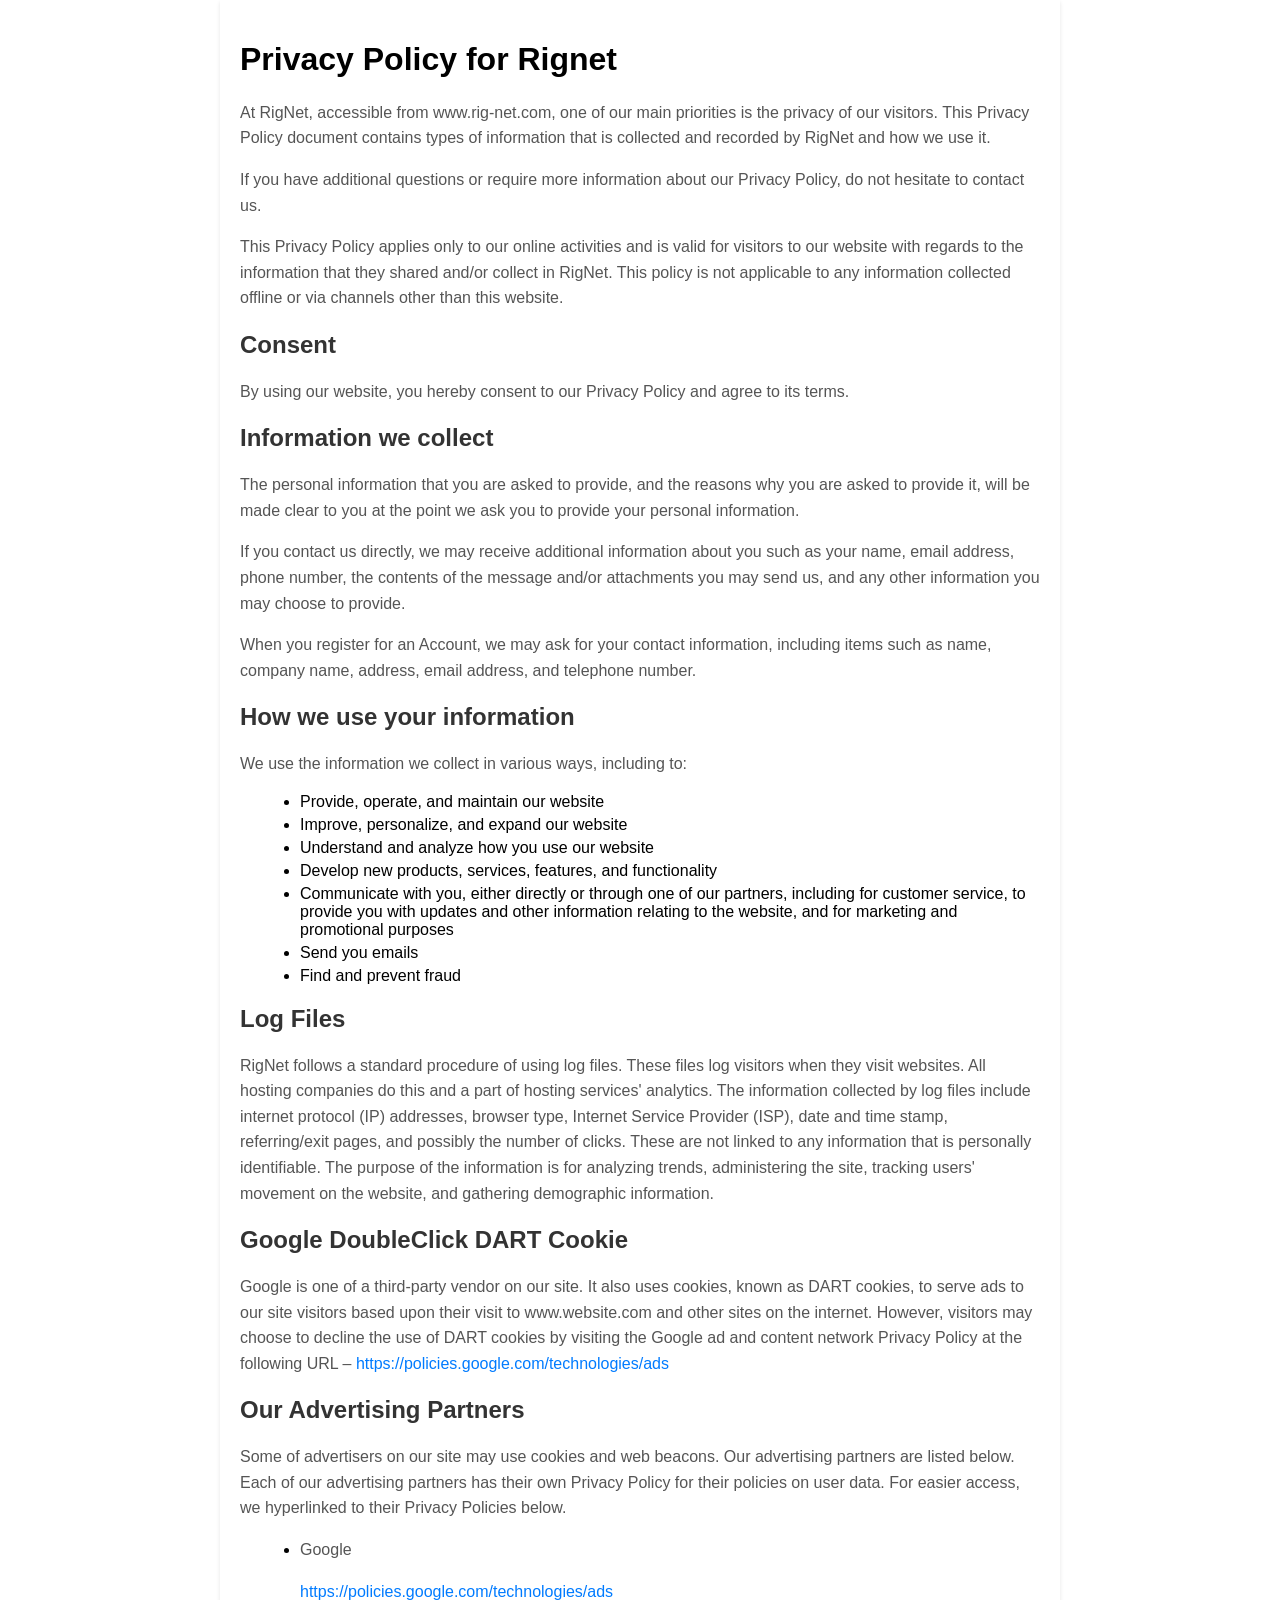
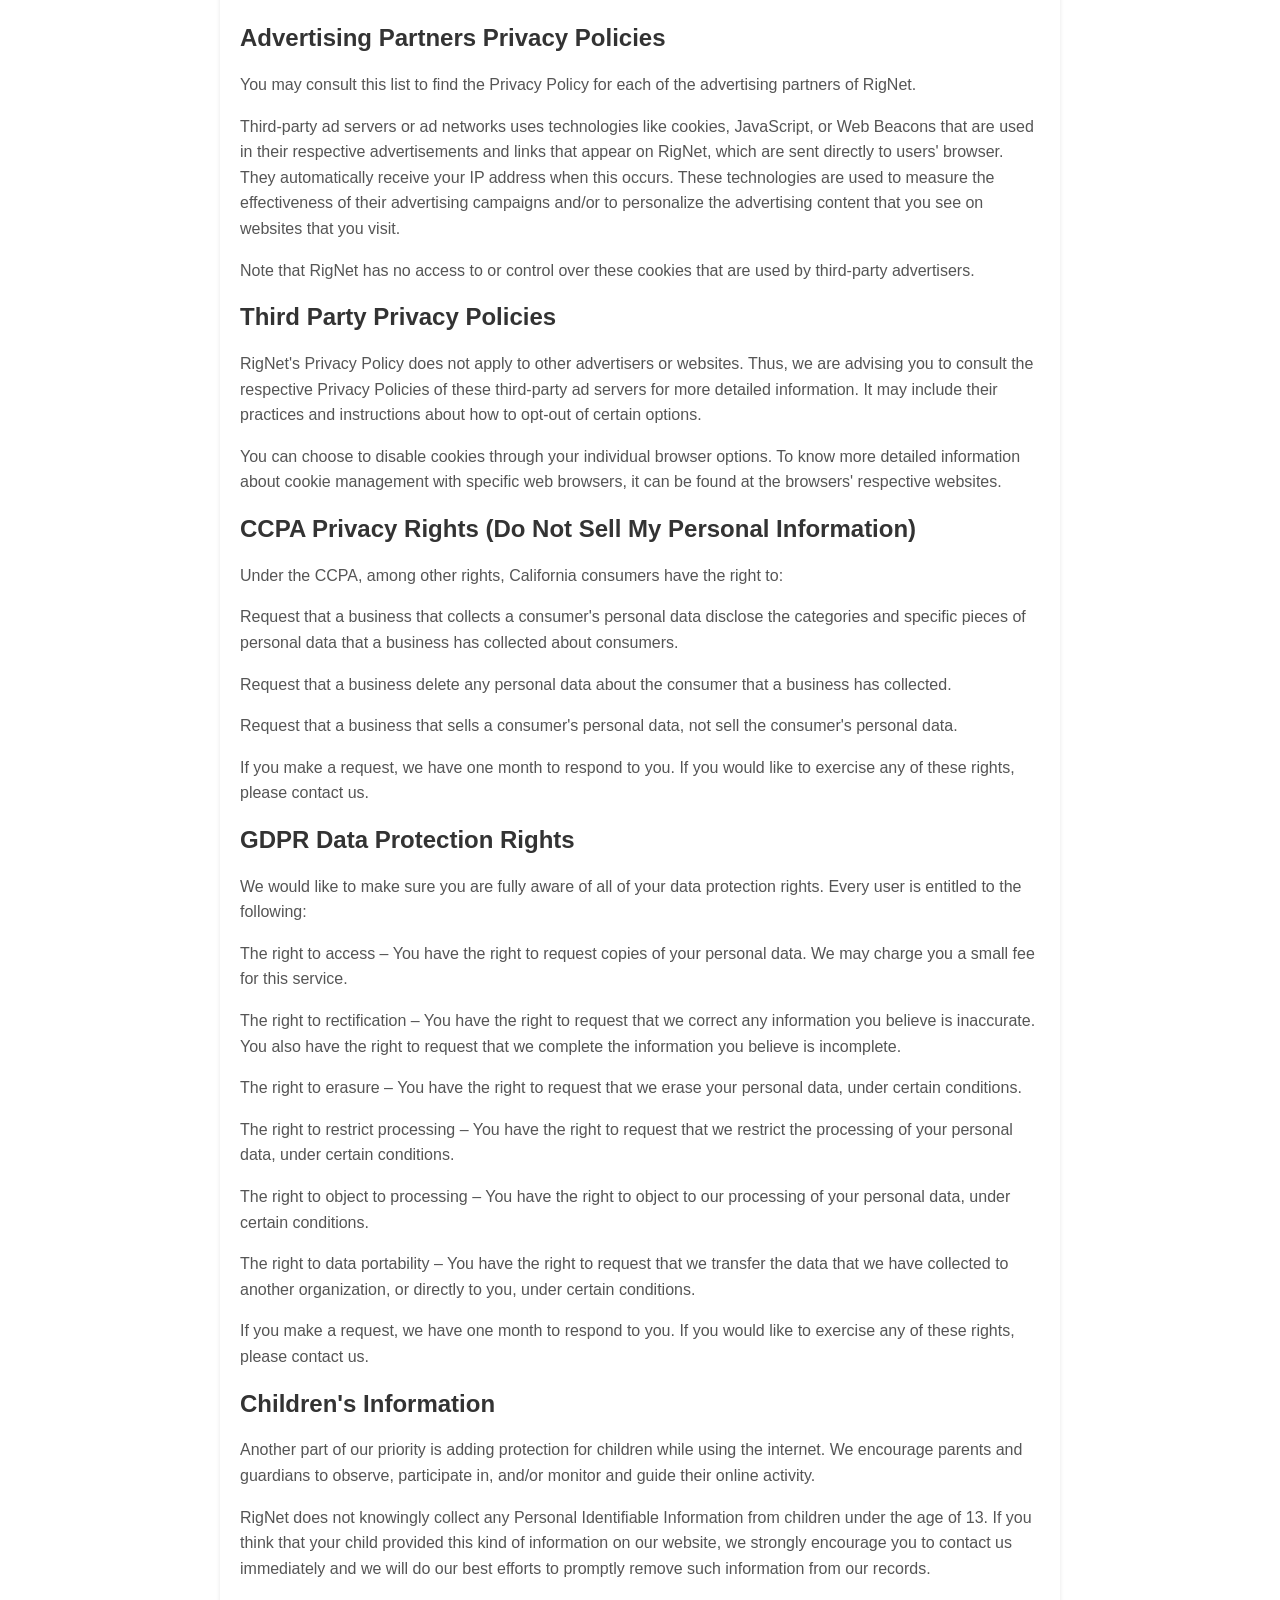
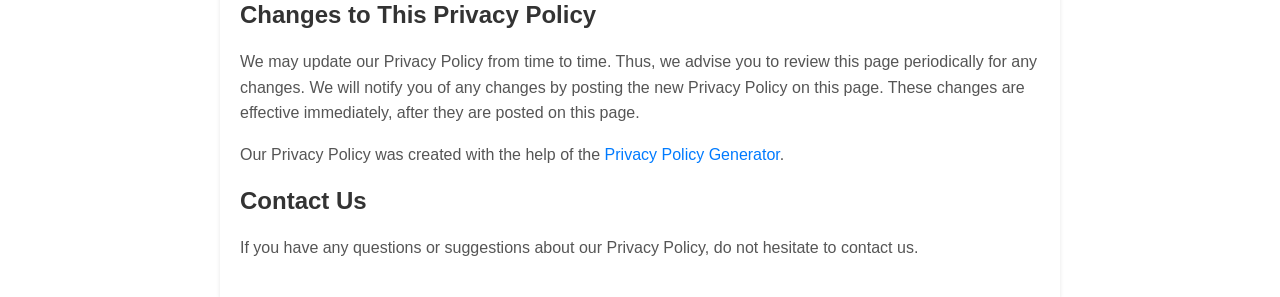
<file: Rignet/privacy policy and t&c.html>
<!DOCTYPE html>
<html lang="en">
<head>
    <meta charset="UTF-8">
    <meta name="viewport" content="width=<device-width>, initial-scale=1.0">
    <title>Privacy polici and T&C</title>
    <style>
        body {
            font-family: Arial, sans-serif;
            margin: 0;
            padding: 0;
            background-color: #f5f5f5;
        }
        .container {
            max-width: 800px;
            margin: 0 auto;
            padding: 20px;
            background-color: #ffffff;
            box-shadow: 0 2px 4px rgba(0, 0, 0, 0.1);
        }
        h2 {
            color: #333333;
        }
        h3 {
            color: #666666;
        }
        p {
            color: #555555;
            line-height: 1.6;
        }
        ul {
            margin-left: 20px;
        }
        li {
            margin-bottom: 5px;
        }
        a {
            color: #007bff;
            text-decoration: none;
        }
        a:hover {
            text-decoration: underline;
        }
    </style>
</head>
<body class="container">
    <h1>Privacy Policy for Rignet</h1>

        <p>At RigNet, accessible from www.rig-net.com, one of our main priorities is the privacy of our visitors. This Privacy Policy document contains types of information that is collected and recorded by RigNet and how we use it.</p>
        
        <p>If you have additional questions or require more information about our Privacy Policy, do not hesitate to contact us.</p>
        
        <p>This Privacy Policy applies only to our online activities and is valid for visitors to our website with regards to the information that they shared and/or collect in RigNet. This policy is not applicable to any information collected offline or via channels other than this website.</p>
        
        <h2>Consent</h2>
        
        <p>By using our website, you hereby consent to our Privacy Policy and agree to its terms.</p>
        
        <h2>Information we collect</h2>
        
        <p>The personal information that you are asked to provide, and the reasons why you are asked to provide it, will be made clear to you at the point we ask you to provide your personal information.</p>
        <p>If you contact us directly, we may receive additional information about you such as your name, email address, phone number, the contents of the message and/or attachments you may send us, and any other information you may choose to provide.</p>
        <p>When you register for an Account, we may ask for your contact information, including items such as name, company name, address, email address, and telephone number.</p>
        
        <h2>How we use your information</h2>
        
        <p>We use the information we collect in various ways, including to:</p>
        
        <ul>
        <li>Provide, operate, and maintain our website</li>
        <li>Improve, personalize, and expand our website</li>
        <li>Understand and analyze how you use our website</li>
        <li>Develop new products, services, features, and functionality</li>
        <li>Communicate with you, either directly or through one of our partners, including for customer service, to provide you with updates and other information relating to the website, and for marketing and promotional purposes</li>
        <li>Send you emails</li>
        <li>Find and prevent fraud</li>
        </ul>
        
        <h2>Log Files</h2>
        
        <p>RigNet follows a standard procedure of using log files. These files log visitors when they visit websites. All hosting companies do this and a part of hosting services' analytics. The information collected by log files include internet protocol (IP) addresses, browser type, Internet Service Provider (ISP), date and time stamp, referring/exit pages, and possibly the number of clicks. These are not linked to any information that is personally identifiable. The purpose of the information is for analyzing trends, administering the site, tracking users' movement on the website, and gathering demographic information.</p>
        
        
        <h2>Google DoubleClick DART Cookie</h2>
        
        <p>Google is one of a third-party vendor on our site. It also uses cookies, known as DART cookies, to serve ads to our site visitors based upon their visit to www.website.com and other sites on the internet. However, visitors may choose to decline the use of DART cookies by visiting the Google ad and content network Privacy Policy at the following URL – <a href="https://policies.google.com/technologies/ads">https://policies.google.com/technologies/ads</a></p>
        
        <h2>Our Advertising Partners</h2>
        
        <p>Some of advertisers on our site may use cookies and web beacons. Our advertising partners are listed below. Each of our advertising partners has their own Privacy Policy for their policies on user data. For easier access, we hyperlinked to their Privacy Policies below.</p>
        
        <ul>
            <li>
                <p>Google</p>
                <p><a href="https://policies.google.com/technologies/ads">https://policies.google.com/technologies/ads</a></p>
            </li>
        </ul>
        
        <h2>Advertising Partners Privacy Policies</h2>
        
        <P>You may consult this list to find the Privacy Policy for each of the advertising partners of RigNet.</p>
        
        <p>Third-party ad servers or ad networks uses technologies like cookies, JavaScript, or Web Beacons that are used in their respective advertisements and links that appear on RigNet, which are sent directly to users' browser. They automatically receive your IP address when this occurs. These technologies are used to measure the effectiveness of their advertising campaigns and/or to personalize the advertising content that you see on websites that you visit.</p>
        
        <p>Note that RigNet has no access to or control over these cookies that are used by third-party advertisers.</p>
        
        <h2>Third Party Privacy Policies</h2>
        
        <p>RigNet's Privacy Policy does not apply to other advertisers or websites. Thus, we are advising you to consult the respective Privacy Policies of these third-party ad servers for more detailed information. It may include their practices and instructions about how to opt-out of certain options. </p>
        
        <p>You can choose to disable cookies through your individual browser options. To know more detailed information about cookie management with specific web browsers, it can be found at the browsers' respective websites.</p>
        
        <h2>CCPA Privacy Rights (Do Not Sell My Personal Information)</h2>
        
        <p>Under the CCPA, among other rights, California consumers have the right to:</p>
        <p>Request that a business that collects a consumer's personal data disclose the categories and specific pieces of personal data that a business has collected about consumers.</p>
        <p>Request that a business delete any personal data about the consumer that a business has collected.</p>
        <p>Request that a business that sells a consumer's personal data, not sell the consumer's personal data.</p>
        <p>If you make a request, we have one month to respond to you. If you would like to exercise any of these rights, please contact us.</p>
        
        <h2>GDPR Data Protection Rights</h2>
        
        <p>We would like to make sure you are fully aware of all of your data protection rights. Every user is entitled to the following:</p>
        <p>The right to access – You have the right to request copies of your personal data. We may charge you a small fee for this service.</p>
        <p>The right to rectification – You have the right to request that we correct any information you believe is inaccurate. You also have the right to request that we complete the information you believe is incomplete.</p>
        <p>The right to erasure – You have the right to request that we erase your personal data, under certain conditions.</p>
        <p>The right to restrict processing – You have the right to request that we restrict the processing of your personal data, under certain conditions.</p>
        <p>The right to object to processing – You have the right to object to our processing of your personal data, under certain conditions.</p>
        <p>The right to data portability – You have the right to request that we transfer the data that we have collected to another organization, or directly to you, under certain conditions.</p>
        <p>If you make a request, we have one month to respond to you. If you would like to exercise any of these rights, please contact us.</p>
        
        <h2>Children's Information</h2>
        
        <p>Another part of our priority is adding protection for children while using the internet. We encourage parents and guardians to observe, participate in, and/or monitor and guide their online activity.</p>
        
        <p>RigNet does not knowingly collect any Personal Identifiable Information from children under the age of 13. If you think that your child provided this kind of information on our website, we strongly encourage you to contact us immediately and we will do our best efforts to promptly remove such information from our records.</p>
        
        <h2>Changes to This Privacy Policy</h2>
        
        <p>We may update our Privacy Policy from time to time. Thus, we advise you to review this page periodically for any changes. We will notify you of any changes by posting the new Privacy Policy on this page. These changes are effective immediately, after they are posted on this page.</p>
        
        <p>Our Privacy Policy was created with the help of the <a href="https://www.termsfeed.com/privacy-policy-generator/">Privacy Policy Generator</a>.</p>
        
        <h2>Contact Us</h2>
        
        <p>If you have any questions or suggestions about our Privacy Policy, do not hesitate to contact us.</p>
</body>
</html>
</file>
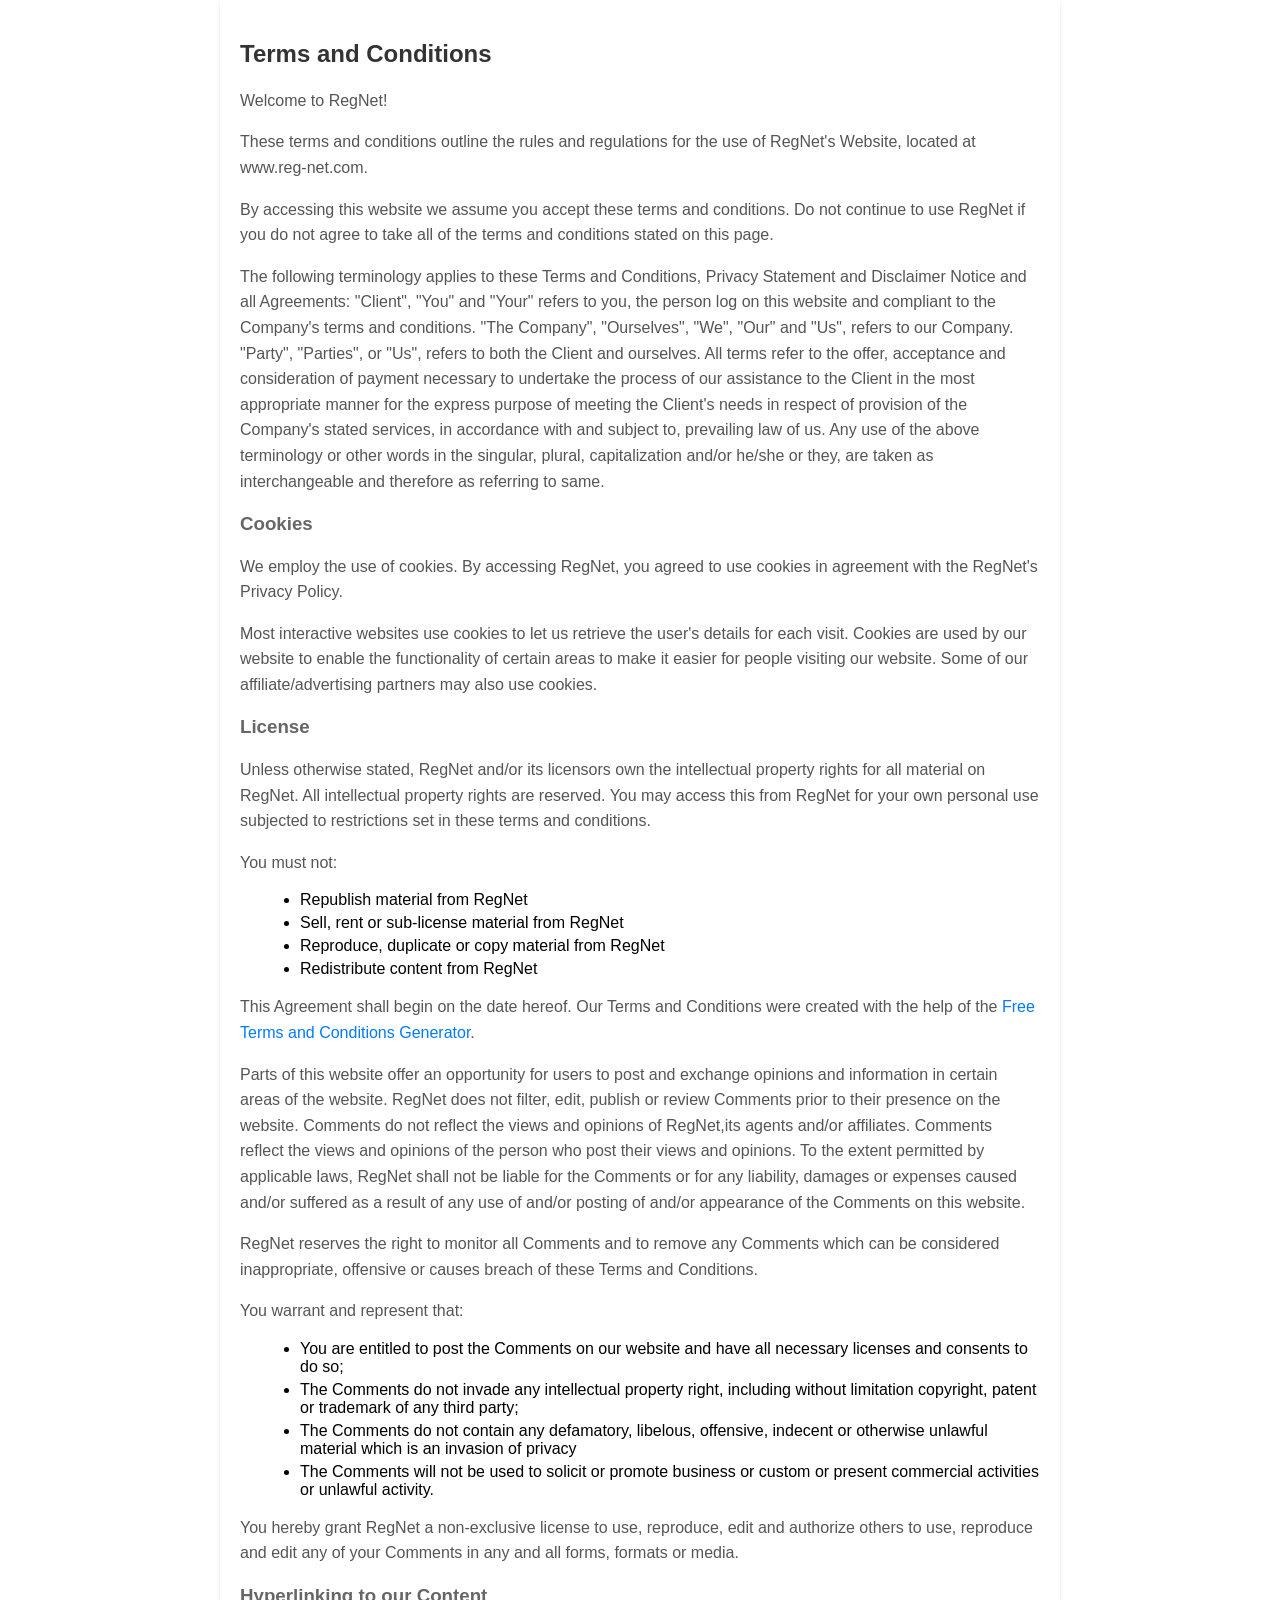
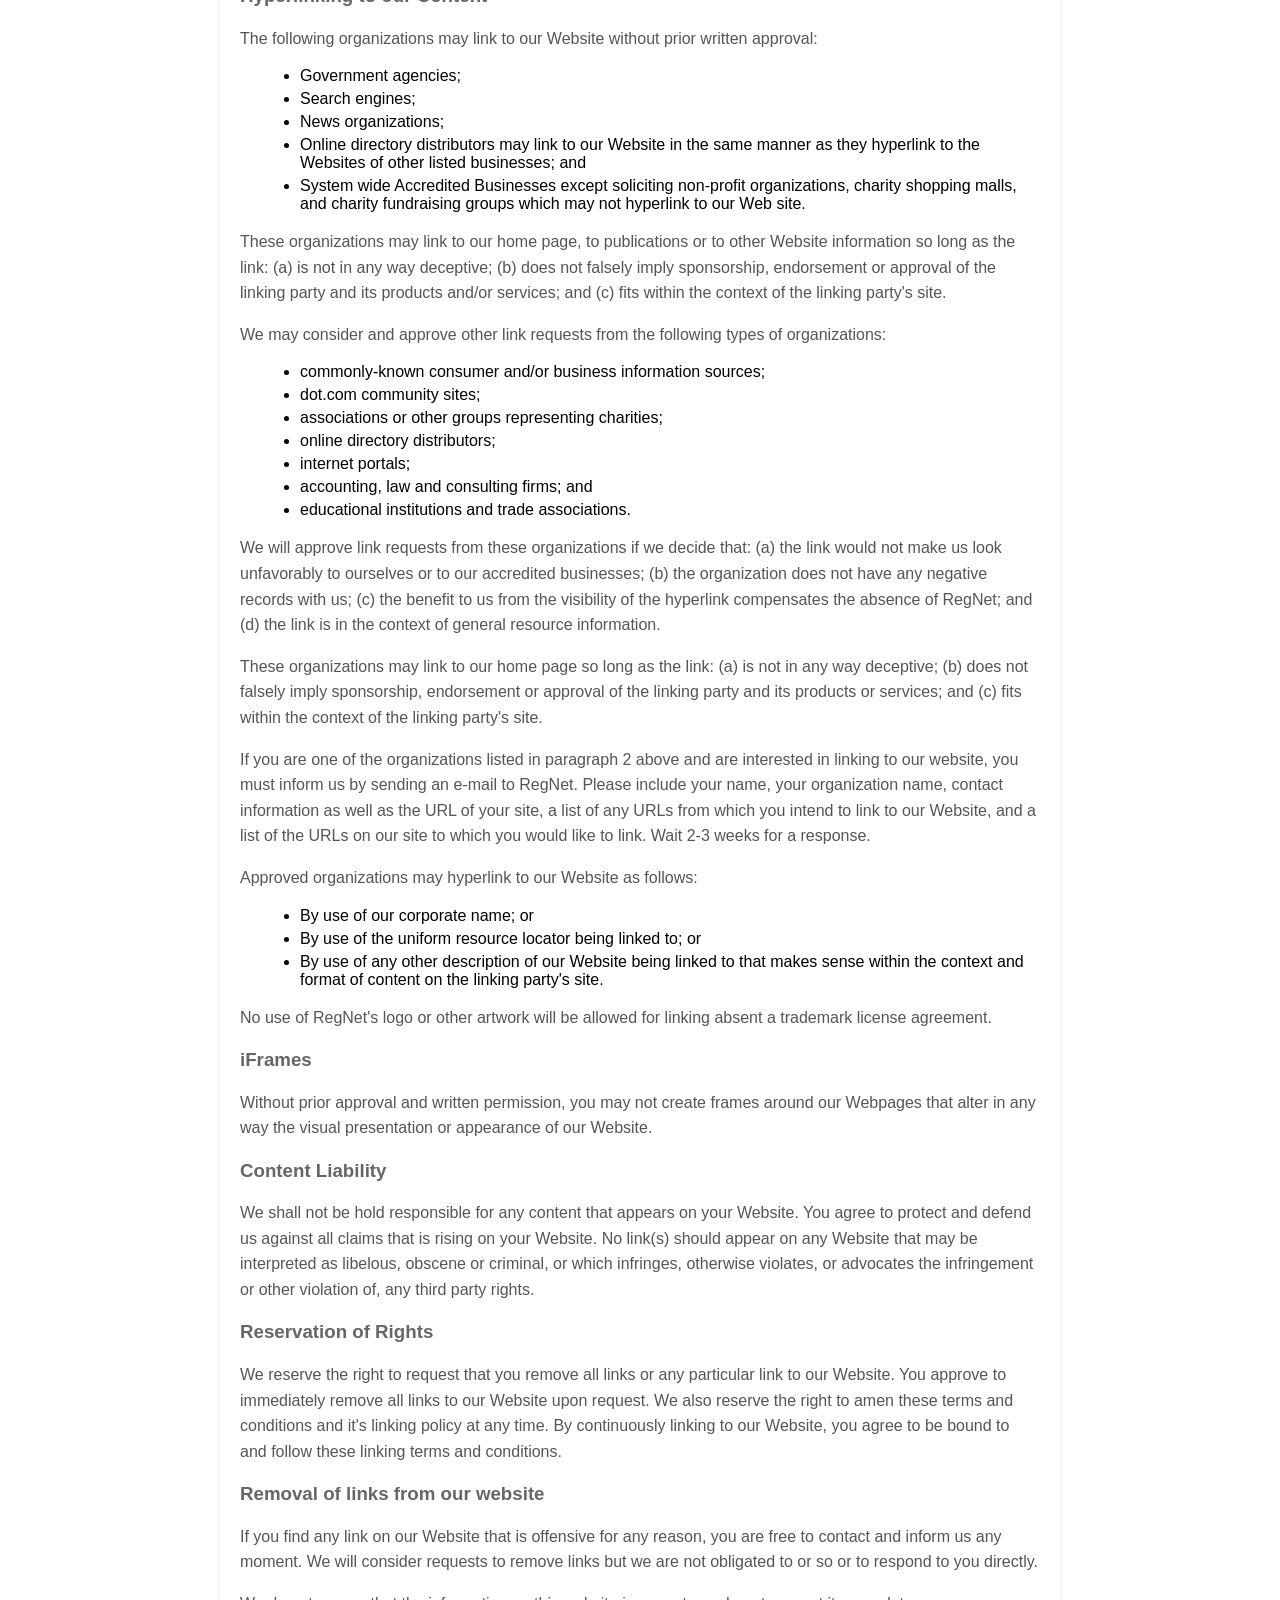
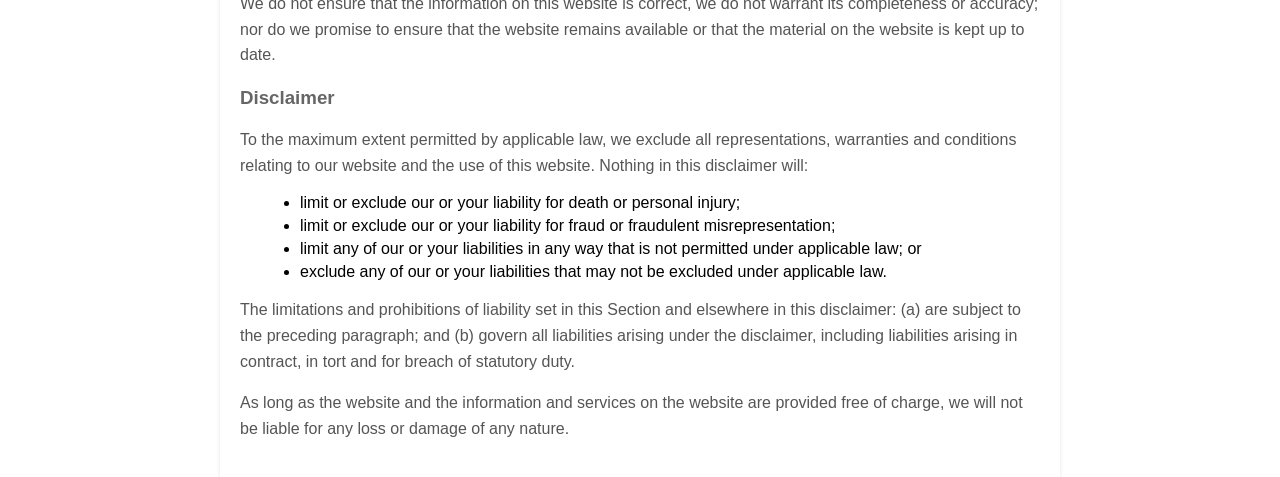
<file: Rignet/T&C.html>
<!DOCTYPE html>
<html lang="en">
<head>
    <meta charset="UTF-8">
    <meta name="viewport" content="width=device-width, initial-scale=1.0">
    <title>Terms and Conditions</title>
    <style>
        body {
            font-family: Arial, sans-serif;
            margin: 0;
            padding: 0;
            background-color: #f5f5f5;
        }
        .container {
            max-width: 800px;
            margin: 0 auto;
            padding: 20px;
            background-color: #ffffff;
            box-shadow: 0 2px 4px rgba(0, 0, 0, 0.1);
        }
        h2 {
            color: #333333;
        }
        h3 {
            color: #666666;
        }
        p {
            color: #555555;
            line-height: 1.6;
        }
        ul {
            margin-left: 20px;
        }
        li {
            margin-bottom: 5px;
        }
        a {
            color: #007bff;
            text-decoration: none;
        }
        a:hover {
            text-decoration: underline;
        }
    </style>
</head>
<body class="container">
    <h2><strong>Terms and Conditions</strong></h2>

<p>Welcome to RegNet!</p>

<p>These terms and conditions outline the rules and regulations for the use of RegNet's Website, located at www.reg-net.com.</p>

<p>By accessing this website we assume you accept these terms and conditions. Do not continue to use RegNet if you do not agree to take all of the terms and conditions stated on this page.</p>

<p>The following terminology applies to these Terms and Conditions, Privacy Statement and Disclaimer Notice and all Agreements: "Client", "You" and "Your" refers to you, the person log on this website and compliant to the Company's terms and conditions. "The Company", "Ourselves", "We", "Our" and "Us", refers to our Company. "Party", "Parties", or "Us", refers to both the Client and ourselves. All terms refer to the offer, acceptance and consideration of payment necessary to undertake the process of our assistance to the Client in the most appropriate manner for the express purpose of meeting the Client's needs in respect of provision of the Company's stated services, in accordance with and subject to, prevailing law of us. Any use of the above terminology or other words in the singular, plural, capitalization and/or he/she or they, are taken as interchangeable and therefore as referring to same.</p>

<h3><strong>Cookies</strong></h3>

<p>We employ the use of cookies. By accessing RegNet, you agreed to use cookies in agreement with the RegNet's Privacy Policy. </p>

<p>Most interactive websites use cookies to let us retrieve the user's details for each visit. Cookies are used by our website to enable the functionality of certain areas to make it easier for people visiting our website. Some of our affiliate/advertising partners may also use cookies.</p>

<h3><strong>License</strong></h3>

<p>Unless otherwise stated, RegNet and/or its licensors own the intellectual property rights for all material on RegNet. All intellectual property rights are reserved. You may access this from RegNet for your own personal use subjected to restrictions set in these terms and conditions.</p>

<p>You must not:</p>
<ul>
    <li>Republish material from RegNet</li>
    <li>Sell, rent or sub-license material from RegNet</li>
    <li>Reproduce, duplicate or copy material from RegNet</li>
    <li>Redistribute content from RegNet</li>
</ul>

<p>This Agreement shall begin on the date hereof. Our Terms and Conditions were created with the help of the <a href="https://www.termsandconditionsgenerator.com/">Free Terms and Conditions Generator</a>.</p>

<p>Parts of this website offer an opportunity for users to post and exchange opinions and information in certain areas of the website. RegNet does not filter, edit, publish or review Comments prior to their presence on the website. Comments do not reflect the views and opinions of RegNet,its agents and/or affiliates. Comments reflect the views and opinions of the person who post their views and opinions. To the extent permitted by applicable laws, RegNet shall not be liable for the Comments or for any liability, damages or expenses caused and/or suffered as a result of any use of and/or posting of and/or appearance of the Comments on this website.</p>

<p>RegNet reserves the right to monitor all Comments and to remove any Comments which can be considered inappropriate, offensive or causes breach of these Terms and Conditions.</p>

<p>You warrant and represent that:</p>

<ul>
    <li>You are entitled to post the Comments on our website and have all necessary licenses and consents to do so;</li>
    <li>The Comments do not invade any intellectual property right, including without limitation copyright, patent or trademark of any third party;</li>
    <li>The Comments do not contain any defamatory, libelous, offensive, indecent or otherwise unlawful material which is an invasion of privacy</li>
    <li>The Comments will not be used to solicit or promote business or custom or present commercial activities or unlawful activity.</li>
</ul>

<p>You hereby grant RegNet a non-exclusive license to use, reproduce, edit and authorize others to use, reproduce and edit any of your Comments in any and all forms, formats or media.</p>

<h3><strong>Hyperlinking to our Content</strong></h3>

<p>The following organizations may link to our Website without prior written approval:</p>

<ul>
    <li>Government agencies;</li>
    <li>Search engines;</li>
    <li>News organizations;</li>
    <li>Online directory distributors may link to our Website in the same manner as they hyperlink to the Websites of other listed businesses; and</li>
    <li>System wide Accredited Businesses except soliciting non-profit organizations, charity shopping malls, and charity fundraising groups which may not hyperlink to our Web site.</li>
</ul>

<p>These organizations may link to our home page, to publications or to other Website information so long as the link: (a) is not in any way deceptive; (b) does not falsely imply sponsorship, endorsement or approval of the linking party and its products and/or services; and (c) fits within the context of the linking party's site.</p>

<p>We may consider and approve other link requests from the following types of organizations:</p>

<ul>
    <li>commonly-known consumer and/or business information sources;</li>
    <li>dot.com community sites;</li>
    <li>associations or other groups representing charities;</li>
    <li>online directory distributors;</li>
    <li>internet portals;</li>
    <li>accounting, law and consulting firms; and</li>
    <li>educational institutions and trade associations.</li>
</ul>

<p>We will approve link requests from these organizations if we decide that: (a) the link would not make us look unfavorably to ourselves or to our accredited businesses; (b) the organization does not have any negative records with us; (c) the benefit to us from the visibility of the hyperlink compensates the absence of RegNet; and (d) the link is in the context of general resource information.</p>

<p>These organizations may link to our home page so long as the link: (a) is not in any way deceptive; (b) does not falsely imply sponsorship, endorsement or approval of the linking party and its products or services; and (c) fits within the context of the linking party's site.</p>

<p>If you are one of the organizations listed in paragraph 2 above and are interested in linking to our website, you must inform us by sending an e-mail to RegNet. Please include your name, your organization name, contact information as well as the URL of your site, a list of any URLs from which you intend to link to our Website, and a list of the URLs on our site to which you would like to link. Wait 2-3 weeks for a response.</p>

<p>Approved organizations may hyperlink to our Website as follows:</p>

<ul>
    <li>By use of our corporate name; or</li>
    <li>By use of the uniform resource locator being linked to; or</li>
    <li>By use of any other description of our Website being linked to that makes sense within the context and format of content on the linking party's site.</li>
</ul>

<p>No use of RegNet's logo or other artwork will be allowed for linking absent a trademark license agreement.</p>

<h3><strong>iFrames</strong></h3>

<p>Without prior approval and written permission, you may not create frames around our Webpages that alter in any way the visual presentation or appearance of our Website.</p>

<h3><strong>Content Liability</strong></h3>

<p>We shall not be hold responsible for any content that appears on your Website. You agree to protect and defend us against all claims that is rising on your Website. No link(s) should appear on any Website that may be interpreted as libelous, obscene or criminal, or which infringes, otherwise violates, or advocates the infringement or other violation of, any third party rights.</p>

<h3><strong>Reservation of Rights</strong></h3>

<p>We reserve the right to request that you remove all links or any particular link to our Website. You approve to immediately remove all links to our Website upon request. We also reserve the right to amen these terms and conditions and it's linking policy at any time. By continuously linking to our Website, you agree to be bound to and follow these linking terms and conditions.</p>

<h3><strong>Removal of links from our website</strong></h3>

<p>If you find any link on our Website that is offensive for any reason, you are free to contact and inform us any moment. We will consider requests to remove links but we are not obligated to or so or to respond to you directly.</p>

<p>We do not ensure that the information on this website is correct, we do not warrant its completeness or accuracy; nor do we promise to ensure that the website remains available or that the material on the website is kept up to date.</p>

<h3><strong>Disclaimer</strong></h3>

<p>To the maximum extent permitted by applicable law, we exclude all representations, warranties and conditions relating to our website and the use of this website. Nothing in this disclaimer will:</p>

<ul>
    <li>limit or exclude our or your liability for death or personal injury;</li>
    <li>limit or exclude our or your liability for fraud or fraudulent misrepresentation;</li>
    <li>limit any of our or your liabilities in any way that is not permitted under applicable law; or</li>
    <li>exclude any of our or your liabilities that may not be excluded under applicable law.</li>
</ul>

<p>The limitations and prohibitions of liability set in this Section and elsewhere in this disclaimer: (a) are subject to the preceding paragraph; and (b) govern all liabilities arising under the disclaimer, including liabilities arising in contract, in tort and for breach of statutory duty.</p>

<p>As long as the website and the information and services on the website are provided free of charge, we will not be liable for any loss or damage of any nature.</p>
</body>
</html>
</file>
